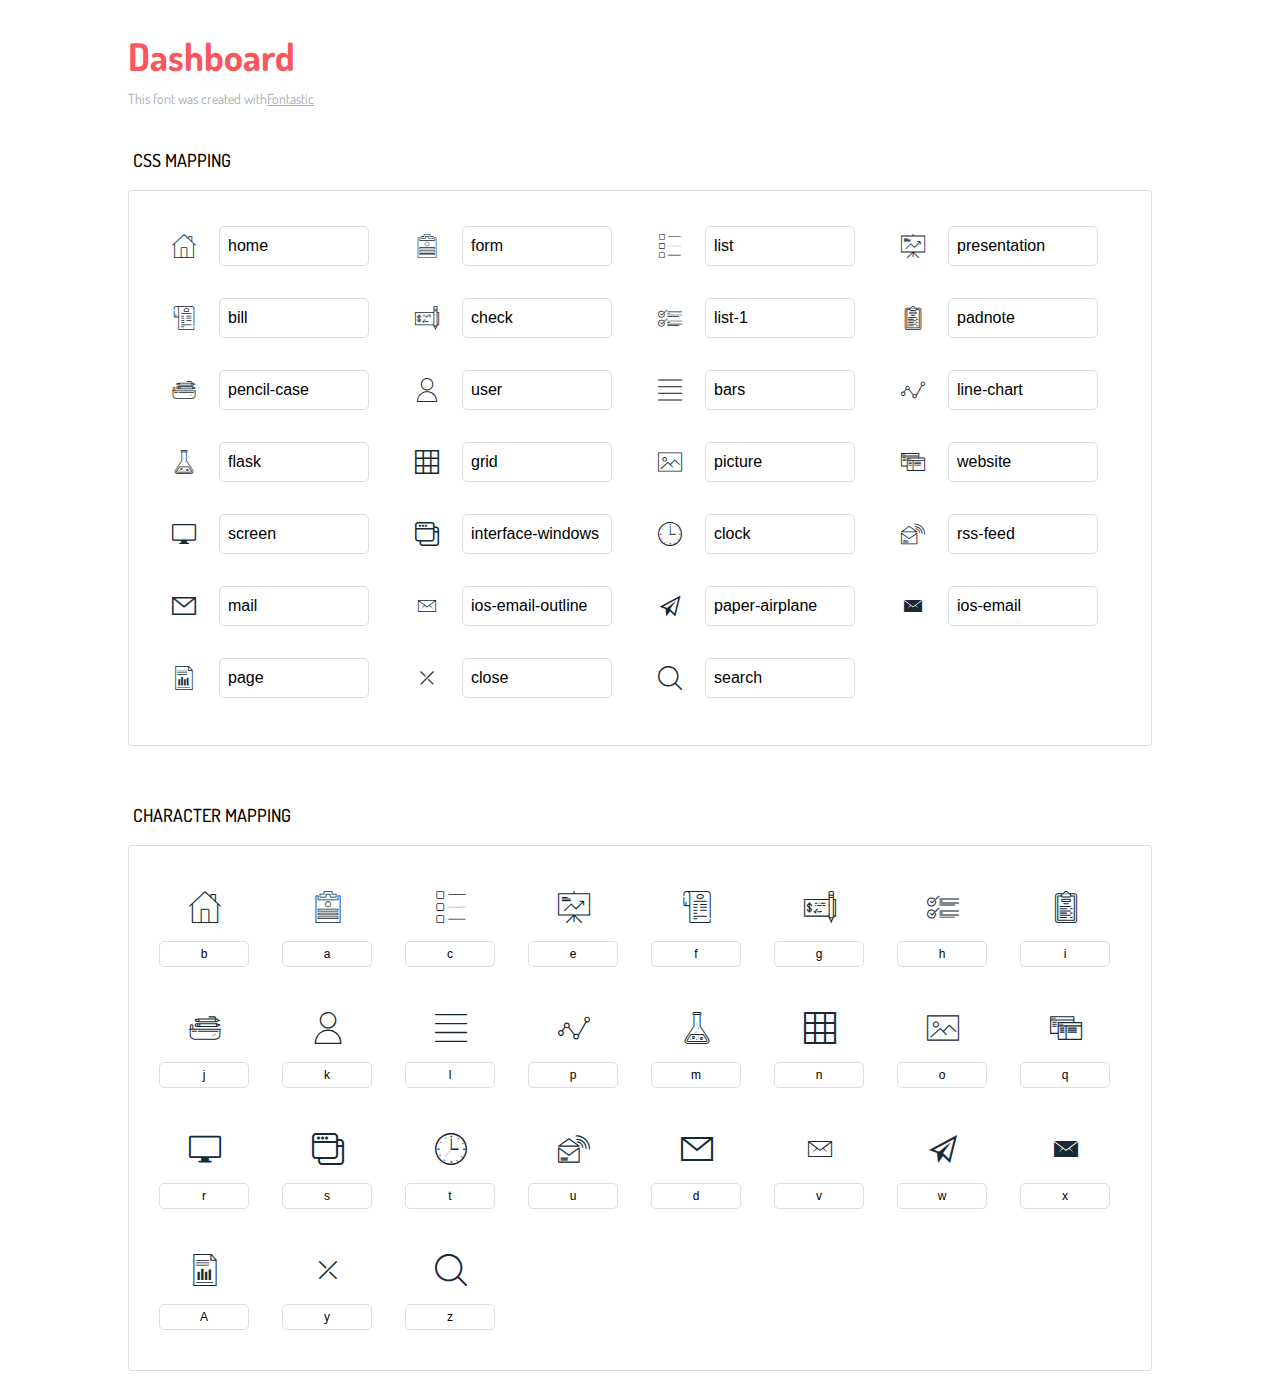
<file: src/main/webapp/icons-reference/icons-reference.html>
<!DOCTYPE html>
<html lang="en">
  <head>
    <meta charset="utf-8">
    <meta http-equiv="X-UA-Compatible" content="IE=edge,chrome=1">
    <meta name="viewport" content="width=device-width,initial-scale=1">
    <title>Font Reference - Dashboard</title>
    <link href="http://fonts.googleapis.com/css?family=Dosis:400,500,700" rel="stylesheet" type="text/css">
    <link rel="stylesheet" href="styles.css">
    <style type="text/css">html,body,div,span,applet,object,iframe,h1,h2,h3,h4,h5,h6,p,blockquote,pre,a,abbr,acronym,address,big,cite,code,del,dfn,em,img,ins,kbd,q,s,samp,small,strike,strong,sub,sup,tt,var,dl,dt,dd,ol,ul,li,fieldset,form,label,legend,table,caption,tbody,tfoot,thead,tr,th,td{margin:0;padding:0;border:0;outline:0;font-weight:inherit;font-style:inherit;font-family:inherit;font-size:100%;vertical-align:baseline}body{line-height:1;color:#000;background:#fff}ol,ul{list-style:none}table{border-collapse:separate;border-spacing:0;vertical-align:middle}caption,th,td{text-align:left;font-weight:normal;vertical-align:middle}a img{border:none}*{-webkit-box-sizing:border-box;-moz-box-sizing:border-box;box-sizing:border-box}body{font-family:'Dosis','Tahoma',sans-serif}.container{margin:15px auto;width:80%}h1{margin:40px 0 20px;font-weight:700;font-size:38px;line-height:32px;color:#fb565e}h2{font-size:18px;padding:0 0 21px 5px;margin:45px 0 0 0;text-transform:uppercase;font-weight:500}.small{font-size:14px;color:#a5adb4;}.small a{color:#a5adb4;}.small a:hover{color:#fb565e}.glyphs.character-mapping{margin:0 0 20px 0;padding:20px 0 20px 30px;color:rgba(0,0,0,0.5);border:1px solid #d8e0e5;-webkit-border-radius:3px;border-radius:3px;}.glyphs.character-mapping li{margin:0 30px 20px 0;display:inline-block;width:90px}.glyphs.character-mapping .icon{margin:10px 0 10px 15px;padding:15px;position:relative;width:55px;height:55px;color:#162a36 !important;overflow:hidden;-webkit-border-radius:3px;border-radius:3px;font-size:32px;}.glyphs.character-mapping .icon svg{fill:#000}.glyphs.character-mapping input{margin:0;padding:5px 0;line-height:12px;font-size:12px;display:block;width:100%;border:1px solid #d8e0e5;-webkit-border-radius:5px;border-radius:5px;text-align:center;outline:0;}.glyphs.character-mapping input:focus{border:1px solid #fbde4a;-webkit-box-shadow:inset 0 0 3px #fbde4a;box-shadow:inset 0 0 3px #fbde4a}.glyphs.character-mapping input:hover{-webkit-box-shadow:inset 0 0 3px #fbde4a;box-shadow:inset 0 0 3px #fbde4a}.glyphs.css-mapping{margin:0 0 60px 0;padding:30px 0 20px 30px;color:rgba(0,0,0,0.5);border:1px solid #d8e0e5;-webkit-border-radius:3px;border-radius:3px;}.glyphs.css-mapping li{margin:0 30px 20px 0;padding:0;display:inline-block;overflow:hidden}.glyphs.css-mapping .icon{margin:0;margin-right:10px;padding:13px;height:50px;width:50px;color:#162a36 !important;overflow:hidden;float:left;font-size:24px}.glyphs.css-mapping input{margin:0;margin-top:5px;padding:8px;line-height:16px;font-size:16px;display:block;width:150px;height:40px;border:1px solid #d8e0e5;-webkit-border-radius:5px;border-radius:5px;background:#fff;outline:0;float:right;}.glyphs.css-mapping input:focus{border:1px solid #fbde4a;-webkit-box-shadow:inset 0 0 3px #fbde4a;box-shadow:inset 0 0 3px #fbde4a}.glyphs.css-mapping input:hover{-webkit-box-shadow:inset 0 0 3px #fbde4a;box-shadow:inset 0 0 3px #fbde4a}</style>
  </head>
  <body>
    <div class="container">
      <h1>Dashboard</h1>
      <p class="small">This font was created with<a href="http://fontastic.me/">Fontastic</a></p>
      <h2>CSS mapping</h2>
      <ul class="glyphs css-mapping">
        <li>
          <div class="icon icon-home"></div>
          <input type="text" readonly="readonly" value="home">
        </li>
        <li>
          <div class="icon icon-form"></div>
          <input type="text" readonly="readonly" value="form">
        </li>
        <li>
          <div class="icon icon-list"></div>
          <input type="text" readonly="readonly" value="list">
        </li>
        <li>
          <div class="icon icon-presentation"></div>
          <input type="text" readonly="readonly" value="presentation">
        </li>
        <li>
          <div class="icon icon-bill"></div>
          <input type="text" readonly="readonly" value="bill">
        </li>
        <li>
          <div class="icon icon-check"></div>
          <input type="text" readonly="readonly" value="check">
        </li>
        <li>
          <div class="icon icon-list-1"></div>
          <input type="text" readonly="readonly" value="list-1">
        </li>
        <li>
          <div class="icon icon-padnote"></div>
          <input type="text" readonly="readonly" value="padnote">
        </li>
        <li>
          <div class="icon icon-pencil-case"></div>
          <input type="text" readonly="readonly" value="pencil-case">
        </li>
        <li>
          <div class="icon icon-user"></div>
          <input type="text" readonly="readonly" value="user">
        </li>
        <li>
          <div class="icon icon-bars"></div>
          <input type="text" readonly="readonly" value="bars">
        </li>
        <li>
          <div class="icon icon-line-chart"></div>
          <input type="text" readonly="readonly" value="line-chart">
        </li>
        <li>
          <div class="icon icon-flask"></div>
          <input type="text" readonly="readonly" value="flask">
        </li>
        <li>
          <div class="icon icon-grid"></div>
          <input type="text" readonly="readonly" value="grid">
        </li>
        <li>
          <div class="icon icon-picture"></div>
          <input type="text" readonly="readonly" value="picture">
        </li>
        <li>
          <div class="icon icon-website"></div>
          <input type="text" readonly="readonly" value="website">
        </li>
        <li>
          <div class="icon icon-screen"></div>
          <input type="text" readonly="readonly" value="screen">
        </li>
        <li>
          <div class="icon icon-interface-windows"></div>
          <input type="text" readonly="readonly" value="interface-windows">
        </li>
        <li>
          <div class="icon icon-clock"></div>
          <input type="text" readonly="readonly" value="clock">
        </li>
        <li>
          <div class="icon icon-rss-feed"></div>
          <input type="text" readonly="readonly" value="rss-feed">
        </li>
        <li>
          <div class="icon icon-mail"></div>
          <input type="text" readonly="readonly" value="mail">
        </li>
        <li>
          <div class="icon icon-ios-email-outline"></div>
          <input type="text" readonly="readonly" value="ios-email-outline">
        </li>
        <li>
          <div class="icon icon-paper-airplane"></div>
          <input type="text" readonly="readonly" value="paper-airplane">
        </li>
        <li>
          <div class="icon icon-ios-email"></div>
          <input type="text" readonly="readonly" value="ios-email">
        </li>
        <li>
          <div class="icon icon-page"></div>
          <input type="text" readonly="readonly" value="page">
        </li>
        <li>
          <div class="icon icon-close"></div>
          <input type="text" readonly="readonly" value="close">
        </li>
        <li>
          <div class="icon icon-search"></div>
          <input type="text" readonly="readonly" value="search">
        </li>
      </ul>
      <h2>Character mapping</h2>
      <ul class="glyphs character-mapping">
        <li>
          <div data-icon="b" class="icon"></div>
          <input type="text" readonly="readonly" value="b">
        </li>
        <li>
          <div data-icon="a" class="icon"></div>
          <input type="text" readonly="readonly" value="a">
        </li>
        <li>
          <div data-icon="c" class="icon"></div>
          <input type="text" readonly="readonly" value="c">
        </li>
        <li>
          <div data-icon="e" class="icon"></div>
          <input type="text" readonly="readonly" value="e">
        </li>
        <li>
          <div data-icon="f" class="icon"></div>
          <input type="text" readonly="readonly" value="f">
        </li>
        <li>
          <div data-icon="g" class="icon"></div>
          <input type="text" readonly="readonly" value="g">
        </li>
        <li>
          <div data-icon="h" class="icon"></div>
          <input type="text" readonly="readonly" value="h">
        </li>
        <li>
          <div data-icon="i" class="icon"></div>
          <input type="text" readonly="readonly" value="i">
        </li>
        <li>
          <div data-icon="j" class="icon"></div>
          <input type="text" readonly="readonly" value="j">
        </li>
        <li>
          <div data-icon="k" class="icon"></div>
          <input type="text" readonly="readonly" value="k">
        </li>
        <li>
          <div data-icon="l" class="icon"></div>
          <input type="text" readonly="readonly" value="l">
        </li>
        <li>
          <div data-icon="p" class="icon"></div>
          <input type="text" readonly="readonly" value="p">
        </li>
        <li>
          <div data-icon="m" class="icon"></div>
          <input type="text" readonly="readonly" value="m">
        </li>
        <li>
          <div data-icon="n" class="icon"></div>
          <input type="text" readonly="readonly" value="n">
        </li>
        <li>
          <div data-icon="o" class="icon"></div>
          <input type="text" readonly="readonly" value="o">
        </li>
        <li>
          <div data-icon="q" class="icon"></div>
          <input type="text" readonly="readonly" value="q">
        </li>
        <li>
          <div data-icon="r" class="icon"></div>
          <input type="text" readonly="readonly" value="r">
        </li>
        <li>
          <div data-icon="s" class="icon"></div>
          <input type="text" readonly="readonly" value="s">
        </li>
        <li>
          <div data-icon="t" class="icon"></div>
          <input type="text" readonly="readonly" value="t">
        </li>
        <li>
          <div data-icon="u" class="icon"></div>
          <input type="text" readonly="readonly" value="u">
        </li>
        <li>
          <div data-icon="d" class="icon"></div>
          <input type="text" readonly="readonly" value="d">
        </li>
        <li>
          <div data-icon="v" class="icon"></div>
          <input type="text" readonly="readonly" value="v">
        </li>
        <li>
          <div data-icon="w" class="icon"></div>
          <input type="text" readonly="readonly" value="w">
        </li>
        <li>
          <div data-icon="x" class="icon"></div>
          <input type="text" readonly="readonly" value="x">
        </li>
        <li>
          <div data-icon="A" class="icon"></div>
          <input type="text" readonly="readonly" value="A">
        </li>
        <li>
          <div data-icon="y" class="icon"></div>
          <input type="text" readonly="readonly" value="y">
        </li>
        <li>
          <div data-icon="z" class="icon"></div>
          <input type="text" readonly="readonly" value="z">
        </li>
      </ul>
    </div>
    <script>(function() {
  var glyphs, i, len, ref;

  ref = document.getElementsByClassName('glyphs');
  for (i = 0, len = ref.length; i < len; i++) {
    glyphs = ref[i];
    glyphs.addEventListener('click', function(event) {
      if (event.target.tagName === 'INPUT') {
        return event.target.select();
      }
    });
  }

}).call(this);

    </script>
  </body>
</html>
</file>
<file: src/main/webapp/icons-reference/styles.css>
@charset "UTF-8";

@font-face {
  font-family: "dashboard";
  src:url("fonts/dashboard.eot");
  src:url("fonts/dashboard.eot?#iefix") format("embedded-opentype"),
    url("fonts/dashboard.woff") format("woff"),
    url("fonts/dashboard.ttf") format("truetype"),
    url("fonts/dashboard.svg#dashboard") format("svg");
  font-weight: normal;
  font-style: normal;

}

[data-icon]:before {
  font-family: "dashboard" !important;
  content: attr(data-icon);
  font-style: normal !important;
  font-weight: normal !important;
  font-variant: normal !important;
  text-transform: none !important;
  speak: none;
  line-height: 1;
  -webkit-font-smoothing: antialiased;
  -moz-osx-font-smoothing: grayscale;
}

[class^="icon-"]:before,
[class*=" icon-"]:before {
  font-family: "dashboard" !important;
  font-style: normal !important;
  font-weight: normal !important;
  font-variant: normal !important;
  text-transform: none !important;
  speak: none;
  line-height: 1;
  -webkit-font-smoothing: antialiased;
  -moz-osx-font-smoothing: grayscale;
}

.icon-home:before {
  content: "\62";
}
.icon-form:before {
  content: "\61";
}
.icon-list:before {
  content: "\63";
}
.icon-presentation:before {
  content: "\65";
}
.icon-bill:before {
  content: "\66";
}
.icon-check:before {
  content: "\67";
}
.icon-list-1:before {
  content: "\68";
}
.icon-padnote:before {
  content: "\69";
}
.icon-pencil-case:before {
  content: "\6a";
}
.icon-user:before {
  content: "\6b";
}
.icon-bars:before {
  content: "\6c";
}
.icon-line-chart:before {
  content: "\70";
}
.icon-flask:before {
  content: "\6d";
}
.icon-grid:before {
  content: "\6e";
}
.icon-picture:before {
  content: "\6f";
}
.icon-website:before {
  content: "\71";
}
.icon-screen:before {
  content: "\72";
}
.icon-interface-windows:before {
  content: "\73";
}
.icon-clock:before {
  content: "\74";
}
.icon-rss-feed:before {
  content: "\75";
}
.icon-mail:before {
  content: "\64";
}
.icon-ios-email-outline:before {
  content: "\76";
}
.icon-paper-airplane:before {
  content: "\77";
}
.icon-ios-email:before {
  content: "\78";
}
.icon-page:before {
  content: "\41";
}
.icon-close:before {
  content: "\79";
}
.icon-search:before {
  content: "\7a";
}
</file>
